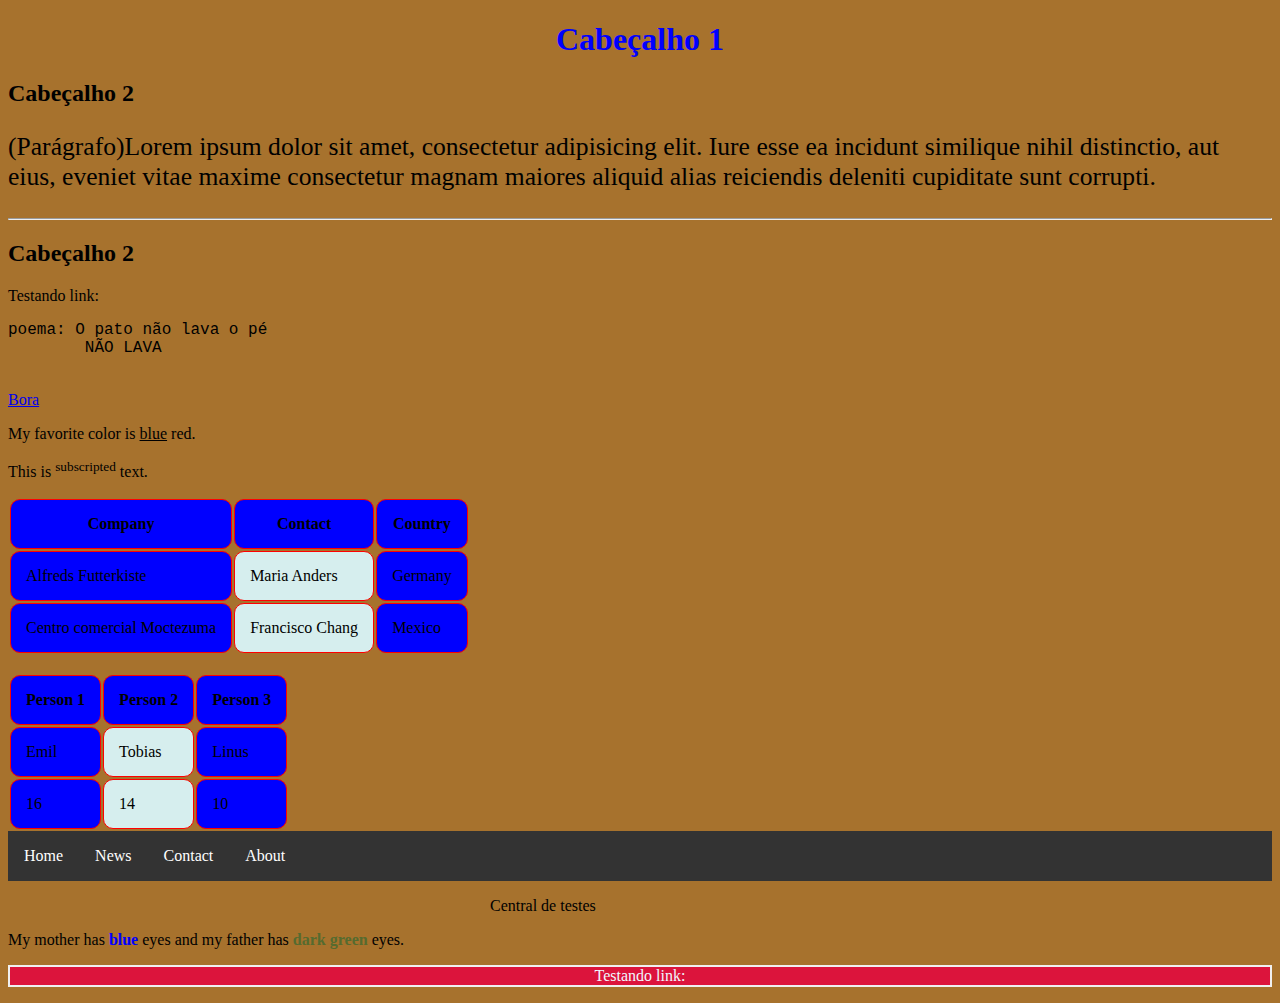
<file: index.html>
<!DOCTYPE html>
<html lang="pt-BR">
<head>
    <meta charset="UTF-8">
    <meta name="viewport" content="width=device-width, initial-scale=1.0">
    <title>Teste</title>
    <link rel="stylesheet" href="style.css">
</head>
<body >
    <h1 style ="color:blue; text-align:center; " style="text-align:center;">Cabeçalho 1</h1>
    <h2>Cabeçalho 2</h2>
    <p style="font-size:160%;">(Parágrafo)Lorem ipsum dolor sit amet, consectetur adipisicing elit. Iure esse ea incidunt similique nihil distinctio, aut eius, eveniet vitae maxime consectetur magnam maiores aliquid alias reiciendis deleniti cupiditate sunt corrupti.</p>
    <hr>
    <h2>Cabeçalho 2</h2>
    <p>Testando link:</p>
    <pre style="font-family:courier;">poema: O pato não lava o pé
        NÃO LAVA
    </pre>
    <a href="https://www.w3schools.com/html/html_attributes.asp"> Bora</a>
    <p>My favorite color is <ins>blue</ins> red.</p>
    <p>This is <sup>subscripted</sup> text.</p>

    <p style="background-image: url('https://media.gazetadopovo.com.br/2020/01/17155825/lamborghini-huracan-Alexander-Migl-wikimedia-commons.jpg');"></p>

    <!-- Comentários -->
    <!--Links: <a href="url">link text</a>  -->
    <!--<a href="default.asp">
<img src="smiley.gif" alt="HTML tutorial" style="width:42px;height:42px;">
</a>  -->
    <!--<img src="url" alt="alternatetext" -->

    <table >
  <tr>
    <th>Company</th>
    <th>Contact</th>
    <th>Country</th>
  </tr>
  <tr>
    <td>Alfreds Futterkiste</td>
    <td>Maria Anders</td>
    <td>Germany</td>
  </tr>
  <tr>
    <td>Centro comercial Moctezuma</td>
    <td>Francisco Chang</td>
    <td>Mexico</td>
  </tr>
</table>
<br>
<table>
  <tr>
    <th>Person 1</th>
    <th>Person 2</th>
    <th>Person 3</th>
  </tr>
  <tr>
    <td>Emil</td>
    <td>Tobias</td>
    <td>Linus</td>
  </tr>
  <tr>
    <td>16</td>
    <td>14</td>
    <td>10</td>
  </tr>
</table>

<ul>
  <li><a href="#home">Home</a></li>
  <li><a href="#news">News</a></li>
  <li><a href="#contact">Contact</a></li>
  <li><a href="#about">About</a></li>
</ul>

<div><p>Central de testes</p></div>
<p>My mother has <span style="color:blue;font-weight:bold;">blue</span> eyes and my father has <span style="color:darkolivegreen;font-weight:bold;">dark green</span> eyes.</p>

    <p style = "background-color: crimson; text-align: center; color:aliceblue;border:2px solid rgb(240, 240, 240); ">Testando link:</p>
</body>
</html>
</file>
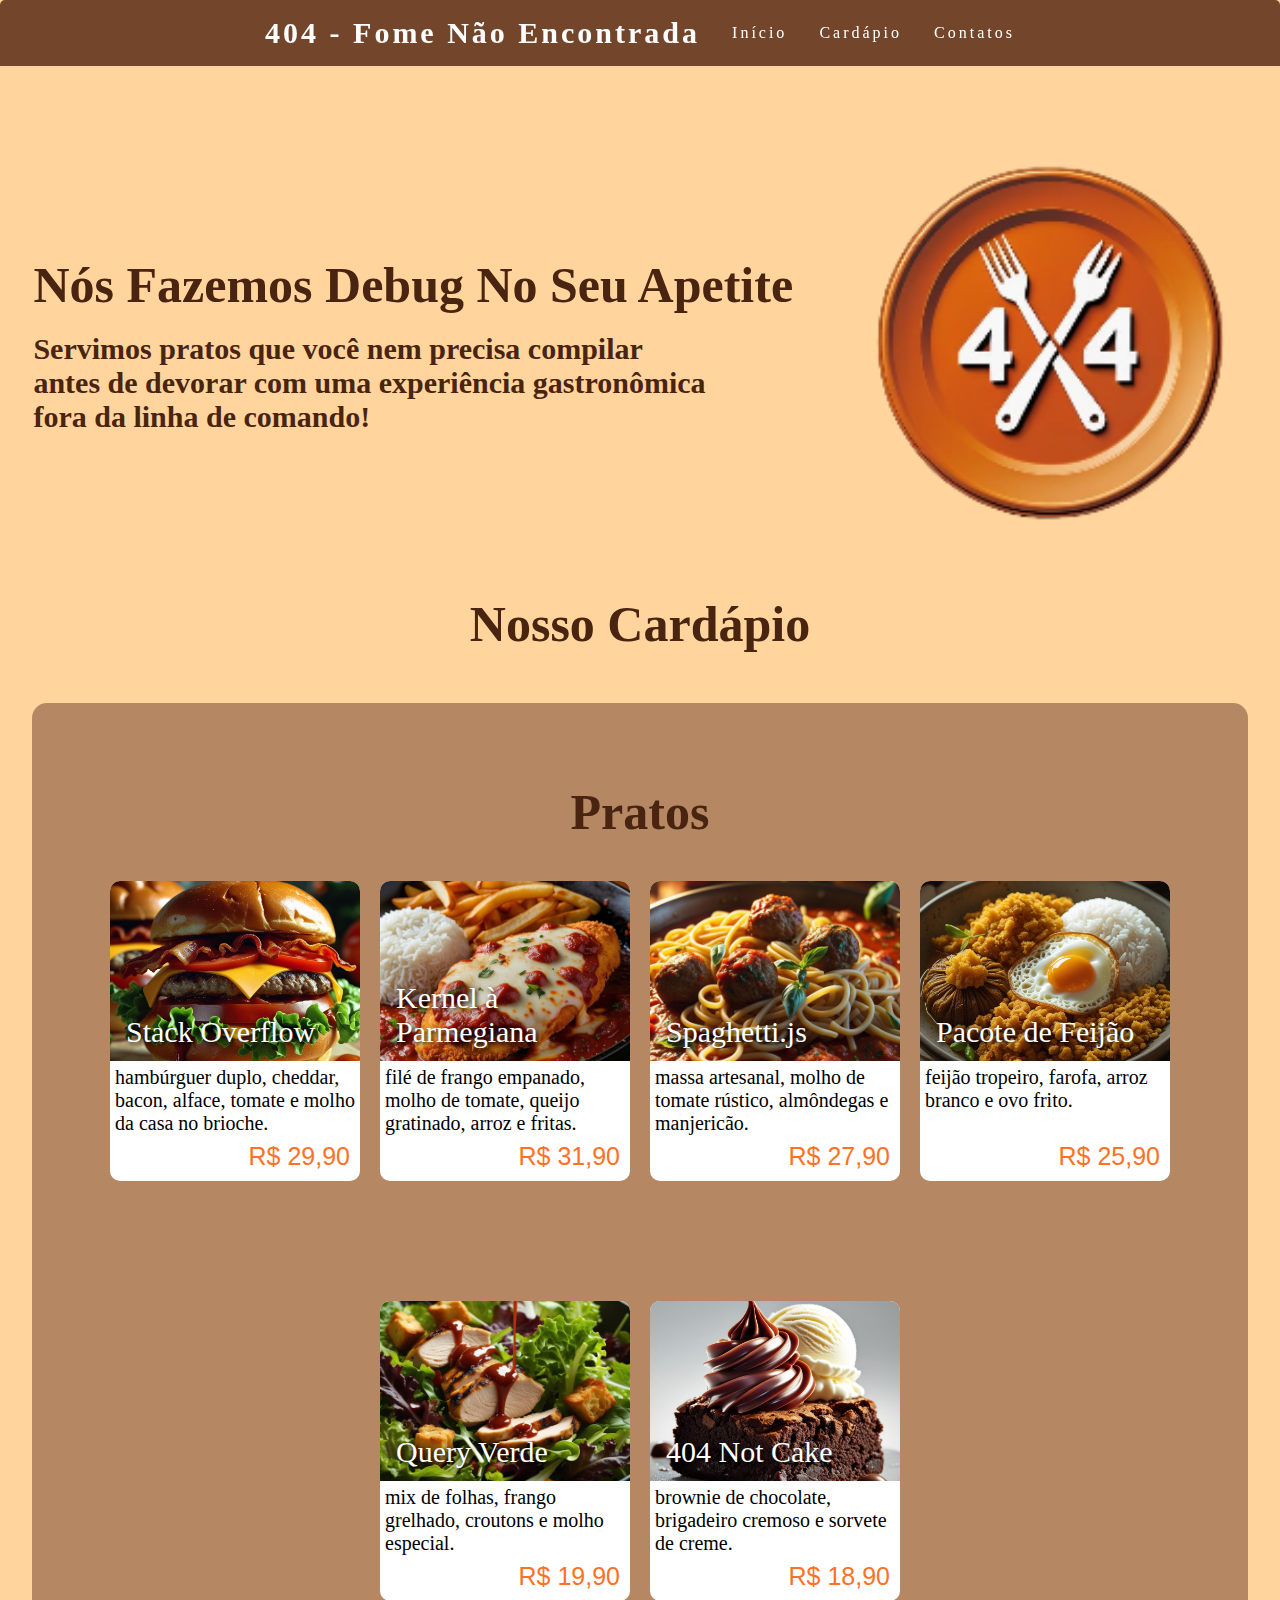
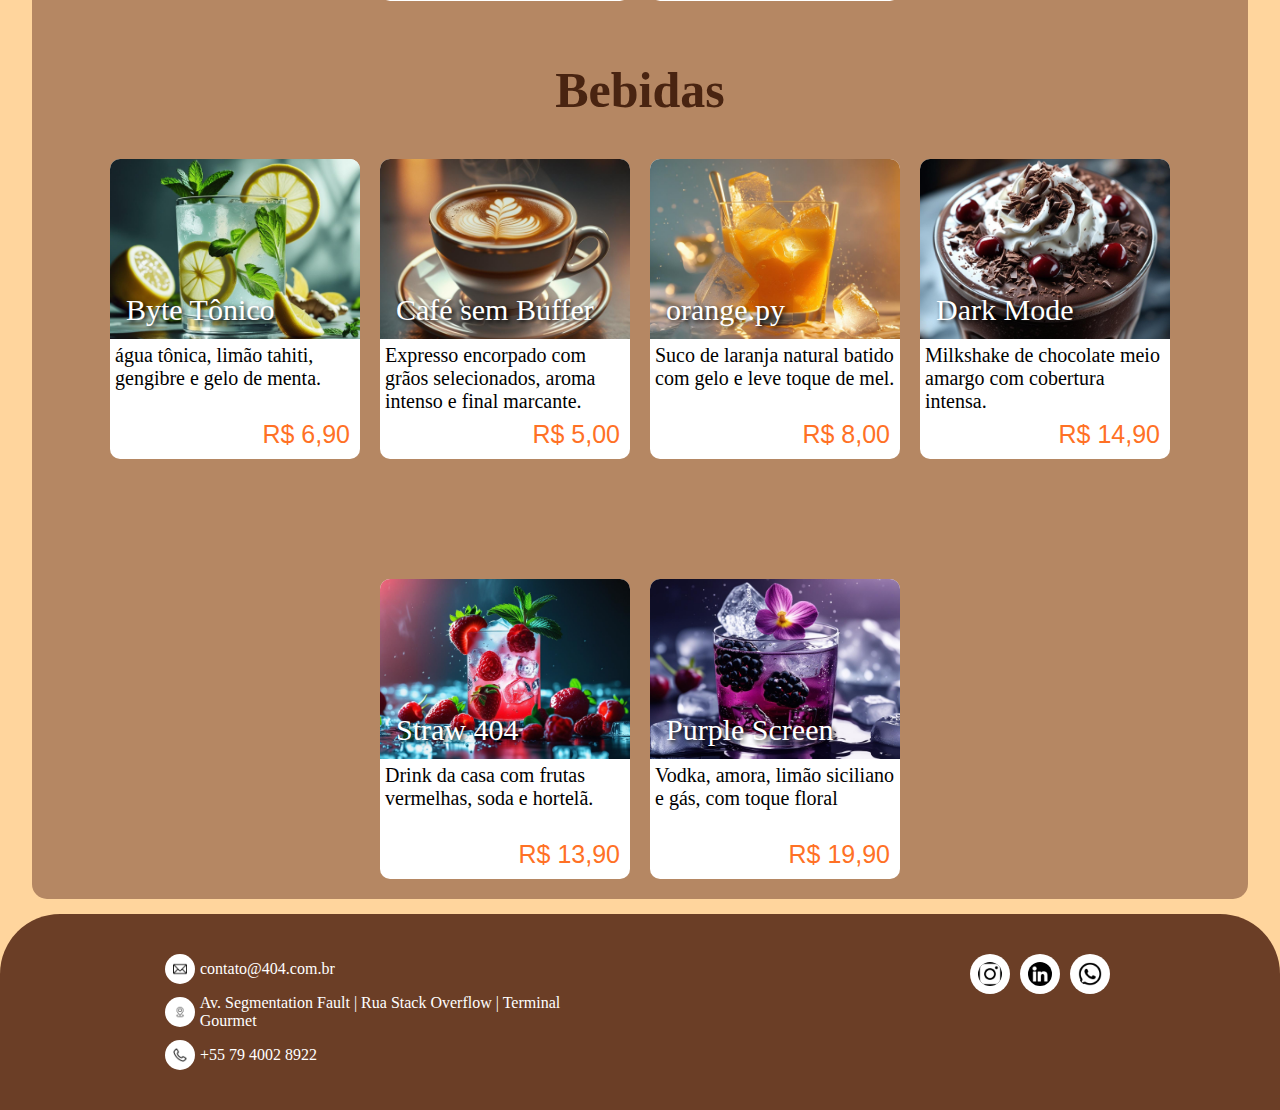
<file: projeto/index.html>
<!DOCTYPE html>
<html lang="en">
<head>
    <meta charset="UTF-8">
    <meta name="viewport" content="width=device-width, initial-scale=1.0">
    <title>Restaurante</title>
    <link rel="stylesheet" href="style.css">
</head>
<body>
    <nav>
        <ul class = "liNav">
            <li> <h2 class = "extra">404 - Fome Não Encontrada</h2></li>
            <li class="menu">&#9776;</li>
            <li class = "menu-item"><a href="#inicio">Início</a></li>
            <li class = "menu-item"><a href="#cardapio">Cardápio</a></li>
            <li class = "menu-item"><a href="#contatos">Contatos</a></li>
        </ul>
    </nav>

    <header id="inicio">
        <section style="height: 500px;" class="container">
            <div class="textoheader">
                <h1 >Nós Fazemos Debug No Seu Apetite</h1>
                <br>
                <h2> Servimos pratos que você nem precisa compilar <br>
                    antes de devorar com uma experiência gastronômica <br>
                    fora da linha de comando!
                </h2>
            </div>
            <img src="imgs/logocircular.png" alt="prato com 404 escrito e dois garfos cruzados" class="imglogo">
        </section>
        <h1 class = "aprcardapio" id="cardapio">Nosso Cardápio</h1>
        
    </header>



    <section class = "conteudo">

        <h1 class= " infocardapio">Pratos</h1>
            <article>
                <ul class = "alimentos"  >
                    <li class ="alimento">
                        <div class = "imagem_container">
                            <img src="imgs/Hambúrguer.jpg" alt="hambúrguer duplo, cheddar, bacon, alface,
                            tomate e molho da casa no brioche.">
                            <div class = "texto_alimento">Stack Overflow</div>
                        </div>
                        <div class="ingredientes">
                            hambúrguer duplo, cheddar, bacon, alface,
                            tomate e molho da casa no brioche.
                        </div>
                        <div class="valor">
                            R$ 29,90
                        </div>
                    </li>
                    <li class ="alimento">
                        <div class = "imagem_container">
                            <img src="imgs/stack overflow.jpg" alt="filé de frango empanado, molho de tomate, 
                            queijo gratinado, arroz e fritas.">
                            <div class = "texto_alimento">Kernel à Parmegiana</div>
                        </div>
                        <div class="ingredientes">
                            filé de frango empanado, molho de tomate, 
                            queijo gratinado, arroz e fritas.
                        </div>
                        <div class="valor">
                            R$ 31,90
                        </div>
                    </li>
                    <li class ="alimento">
                        <div class = "imagem_container">
                            <img src="imgs/Spaghetti.jpg" alt=" massa artesanal, molho de tomate rústico, almôndegas e manjericão.">
                            <div class = "texto_alimento">Spaghetti.js</div>
                        </div>
                        <div class="ingredientes">
                            massa artesanal, molho de tomate rústico, almôndegas e manjericão.
                        </div>
                        <div class="valor">
                            R$ 27,90
                        </div>
                    
                    </li>
                    
                    <li class ="alimento">
                        <div class = "imagem_container">
                            <img src="imgs/Pacote de Feijão.jpg" alt="feijão tropeiro, farofa, arroz branco e ovo frito.">
                            <div class = "texto_alimento">Pacote de Feijão</div>
                        </div>
                        <div class="ingredientes">
                            feijão tropeiro, farofa, arroz branco e ovo frito.
                        </div>
                        <div class="valor">
                            R$ 25,90
                        </div>
                        
                    </li>

                    <li class ="alimento">
                    <div class = "imagem_container">
                        <img src="imgs/Query Verde.jpg" alt=" mix de folhas, frango grelhado, croutons e molho especial.">
                        <div class = "texto_alimento">Query Verde</div>
                    </div>
                    <div class="ingredientes">
                       mix de folhas, frango grelhado, croutons e molho especial.
                    </div>
                    <div class="valor">
                         R$ 19,90
                    </div>
                    

                    </li>

                    <li class ="alimento">
                        <div class = "imagem_container">
                            <img src="imgs/404 Not Cake.jpg" alt="brownie de chocolate, brigadeiro cremoso e sorvete de creme.">
                            <div class = "texto_alimento">404 Not Cake</div>
                        </div>
                        <div class="ingredientes">
                        brownie de chocolate, brigadeiro cremoso e sorvete de creme.
                        </div>
                        <div class="valor">
                            R$ 18,90
                        </div>
                        

                    </li>
                </ul>
                       
            </article>

            <h1 class= " infocardapio">Bebidas</h1>

            <article >
            <ul class = "alimentos"  >

                <li class ="alimento">
                    <div class = "imagem_container">
                        <img src="imgs/Byte Tônico1.jpg" alt=" água tônica, limão tahiti, gengibre e gelo de menta.">
                        <div class = "texto_alimento">Byte Tônico</div>
                    </div>
                    <div class="ingredientes">
                       água tônica, limão tahiti, gengibre e gelo de menta.
                    </div>
                    <div class="valor">
                         R$ 6,90
                    </div>
                    

                    </li>

                <li class ="alimento">
                    <div class = "imagem_container">
                        <img src="imgs/Expresso encorpado.jpg" alt="Expresso encorpado com grãos selecionados, aroma intenso e final marcante. ">
                        <div class = "texto_alimento">Café sem Buffer</div>
                    </div>
                    <div class="ingredientes">
                        Expresso encorpado com grãos selecionados, aroma intenso e final marcante. 
                    </div>
                    <div class="valor">
                        R$ 5,00
                    </div>
                </li>

                <li class ="alimento">
                    <div class = "imagem_container">
                        <img src="imgs/Compilando Laranja.jpg" alt="Suco de laranja natural batido com gelo e leve toque de mel.">
                        <div class = "texto_alimento">orange.py</div>
                    </div>
                    <div class="ingredientes">
                        Suco de laranja natural batido com gelo e leve toque de mel.
                    </div>
                    <div class="valor">
                        R$ 8,00
                    </div>

                </li>
                <li class ="alimento">
                    <div class = "imagem_container">
                        <img src="imgs/milks.jpg" alt="Milkshake de chocolate meio amargo com cobertura intensa.">
                        <div class = "texto_alimento">Dark Mode</div>
                    </div>
                    <div class="ingredientes">
                        Milkshake de chocolate meio amargo com cobertura intensa.
                    </div>
                    <div class="valor">
                         R$ 14,90
                    </div>

                </li>
                <li class ="alimento">
                    <div class = "imagem_container">
                        <img src="imgs/404 ml.jpg" alt="Drink da casa com frutas vermelhas, soda e hortelã.">
                        <div class = "texto_alimento">Straw 404</div>
                    </div>
                    <div class="ingredientes">
                        Drink da casa com frutas vermelhas, soda e hortelã.
                    </div>
                    <div class="valor">
                         R$ 13,90
                    </div>
                    

                </li>
                <li class ="alimento">
                    <div class = "imagem_container">
                        <img src="imgs/Purple Screen.jpg" alt=" Vodka, amora, limão siciliano e gás, com toque floral">
                        <div class = "texto_alimento">Purple Screen</div>
                    </div>
                    <div class="ingredientes">
                        Vodka, amora, limão siciliano e gás, com toque floral
                    </div>
                    <div class="valor">
                         R$ 19,90
                    </div>
                    

                </li>
            </article>
    
    </section>

    <footer id="contatos">
        <div class="information">
            <div class="info">
                <div class = "infoicon">
                    <img src="imgs/email.png" alt="contato@404.com.br" class="imgfooter">
                </div>
                <p>contato@404.com.br</p>
            </div>
            <div class="info">
                <div class = "infoicon">
                    <img src="imgs/location.png" alt="contato@404.com.br" class="imgfooter">
                </div>
                <p>Av. Segmentation Fault | Rua Stack Overflow | Terminal Gourmet</p>
            </div>
            <div class="info">
                <div class = "infoicon">
                    <img src="imgs/phone.png" alt="contato@404.com.br" class="imgfooter">
                </div>
                <p>+55 79 4002 8922</p>
            </div>
        </div>
        <div class="social">
            <img src="imgs/instagram.png" alt="logo do instagram" class="iconsocial">
            <img src="imgs/linkedin.png" alt="logo do linkeldin" class="iconsocial">
            <img src="imgs/whatsapp.png" alt="logo do whatsapp" class="iconsocial">
        </div>
    </footer>
    <script>
    const nav = document.querySelector('.liNav');
    const menu = document.querySelector('.menu');

    menu.addEventListener('click', () => {
        nav.classList.toggle('active');
    });

</script>

</body>
</html>
</file>
<file: style.css>
body {background: rgb(167, 114, 45)};
    
    
h2{border: 5px solid powderblue;
    padding: 5px; 
    margin: 5px;
    border-style: groove;
}

th, td {
    border: 1px solid rgb(167, 114, 45);
    border-color: red;
    background: blue;
    border-radius: 10px;
    padding: 15px;
}

td:nth-child(even) {
  background-color: #D6EEEE;
}

ul {
  list-style-type: none;
  margin: 0;
  padding: 0;
  overflow: hidden;
  background-color: #333333;
}

li {
  float: left;
}

li a {
  display: block;
  color: white;
  text-align: center;
  padding: 16px;
  text-decoration: none;
}

li a:hover {
  background-color: #111111;
}

div {
  width:300px;
  margin:auto;
}
</file>
<file: projeto/style.css>
* {
    margin: 0;
    padding: 0;
    box-sizing: border-box;
}
nav {
    display: block;
    justify-content: space-around;
    align-items: center;
    letter-spacing: 3px;
    width: 100%;
    height:70px;
    position: fixed;
    z-index: 999;
}

header {
    padding-top: 95px;
}


.liNav {
  list-style-type: none; 
  margin: 0;
  padding: 0;
  overflow: hidden;
  background-color: rgba(107, 62, 38,0.95)	;
  border-radius: 5px 5px 0px 0px;
  text-align: center;
  display: flex;
  justify-content: center;
  align-items: center;
  position: relative;
}

.liNav .extra {
    margin-right: auto;
    left: 20px;
}



.liNav li a, .liNav li h2  {
    display:block; 
    color: white;
    text-align: center;
    padding: 16px;
    text-decoration: none;
}

.liNav li a:hover {
  background-color: rgb(73, 36, 17);
}

body {
    display: inline;
    background: rgb(255, 213, 157);
}

.conteudo {
    background-color: rgb(181, 135, 99);
    display: block;
    max-width: 100%;
    width: 95%;
    margin: 50px auto 15px auto;
    border-radius: 15px; 
    box-sizing: border-box;
    padding: 20px 40px;
}

.imglogo {
    height: auto;
    width: 400px;
    margin-left: auto;
    margin-right: auto;
    object-fit: cover;
}

h1 {
    font-size: 50px;
}

h2 {
    font-size: 30px;
}

.container{
    display: flex;
    justify-content: center;
    align-items: center;
    padding-left: 10px;
    gap: 40px;
    height: 500px;
    padding: 20px;
}

.textoheader {
    display: flex;
    flex-direction: column;
    text-align: left;
    margin-left: auto;
    color: rgb(73, 36, 17);

}



.alimentos {
    display: flex;
    justify-content: center;
    gap: 20px;
    flex-wrap: wrap;
}

.alimento {
    height: 300px;
    width: 250px;
    background-color: white;
    list-style-type: none; 
    display:flex;
    justify-content: space-between;
    flex-direction: column;
    margin-top: 100px;
    border-radius: 10px ;
    box-sizing: border-box;
}


.imagem_container {
    position: relative;
    height: 60%;
    width: 100%;
}

.aprcardapio {
    text-align: center;
    color: rgb(73, 36, 17);
}

.infocardapio {
    position: relative;
    top: 60px;
    text-align: center;
    color: rgb(73, 36, 17);
    
}

.alimento img {
    height:100%;
    width: 100%;
    object-fit: cover;
    border-radius: 10px 10px 0 0 ;

}

.texto_alimento {
    position: absolute;
    text-shadow: 2px 2px 4px rgba(0,0,0,1);
    bottom: 8px;
    left: 8px;
    color: rgb(255, 255, 255);;
    padding: 4px 8px;
    border-radius: 4px;
    font-size: 30px;
    font: bold;
}

.ingredientes {
    font-size: 20px;
    margin: 5px;
}

.valor {
    margin-left: auto;
    margin-top: auto;
    font-size: 25px;
    margin-right: 10px;
    font-family: impact, sans-serif;
    margin-bottom: 10px;
    color: rgb(255, 113, 37);
}

footer {
    background-color: rgb(107, 62, 38);
    display: flex;
    flex-direction: row;
    width: 100%;
    max-width: none;
    padding: 20px;
    justify-content: space-between;
    color: white;
    border-radius: 60px 60px 0px 0px;
    flex-direction: row;
}

.information {
    display: flex;
    flex-direction: column;
    gap: 10px;
    align-items: flex-start;
    justify-content: center;
    width: 50%;
    padding: 20px;
    margin-left: 125px;
}

.info {
    display: flex;
    align-items: center;
}

.infoicon {
    background-color: white;
    border-radius: 20px;
    padding: 8px;
    width: 30px;
    height: 30px;
    margin-right: 5px;
}

.imgfooter {
    max-width: 100%;
}

.social {
    display: flex;
    flex-direction: row;
    gap: 10px;
    justify-content: end;
    width: 50%;
    height: auto;
    margin-top: 20px;
    margin-right: 150px;
}

.iconsocial {
    background-color: white;
    border-radius: 20px;
    padding: 8px;
    width: 40px;
    height: 40px;
}

.information {
    order: 1;
}

.social {
    order: 2;
} 

.menu {
    display: none;
    font-size: 30px;
    color: white;
    cursor: pointer;
    padding: 16px;
}

@media (max-width: 1106px) {
    header .container {
        flex-direction: column;
        text-align: center;
        align-items: center;
    }

    .textoheader {
        max-width: 100%;
        text-align: center;
        align-items: center;
        display: flex;
        flex-direction: column;
    }

    .imglogo {
        max-width: 200px;
        margin-bottom: 20px;
    }
}

@media (max-width: 768px) {

    .liNav{
        flex-wrap: wrap;
        justify-content: space-between;
        padding: 0 10px;
    }

    .menu-item {
        display: none;
        width: 100%;
        text-align: center;
        background-color: rgba(107, 62, 38, 0);
    }

    .menu {
        display: block;
    }

    .liNav.active .menu-item {
        display: block;
    }

    .extra {
        font-size: 18px;
        padding: 16px;
    }

    footer {
        flex-direction: column;
        align-items: center;
        text-align: center;
    }

    .information {
        order: 2;
        width: 100%;
        margin-left: 0;
        padding: 10px;
    }

    .social {
        order: 1;
        margin: 0 0 20px 0;
        justify-content: center;
        width: 100%;  
    }
}
</file>
